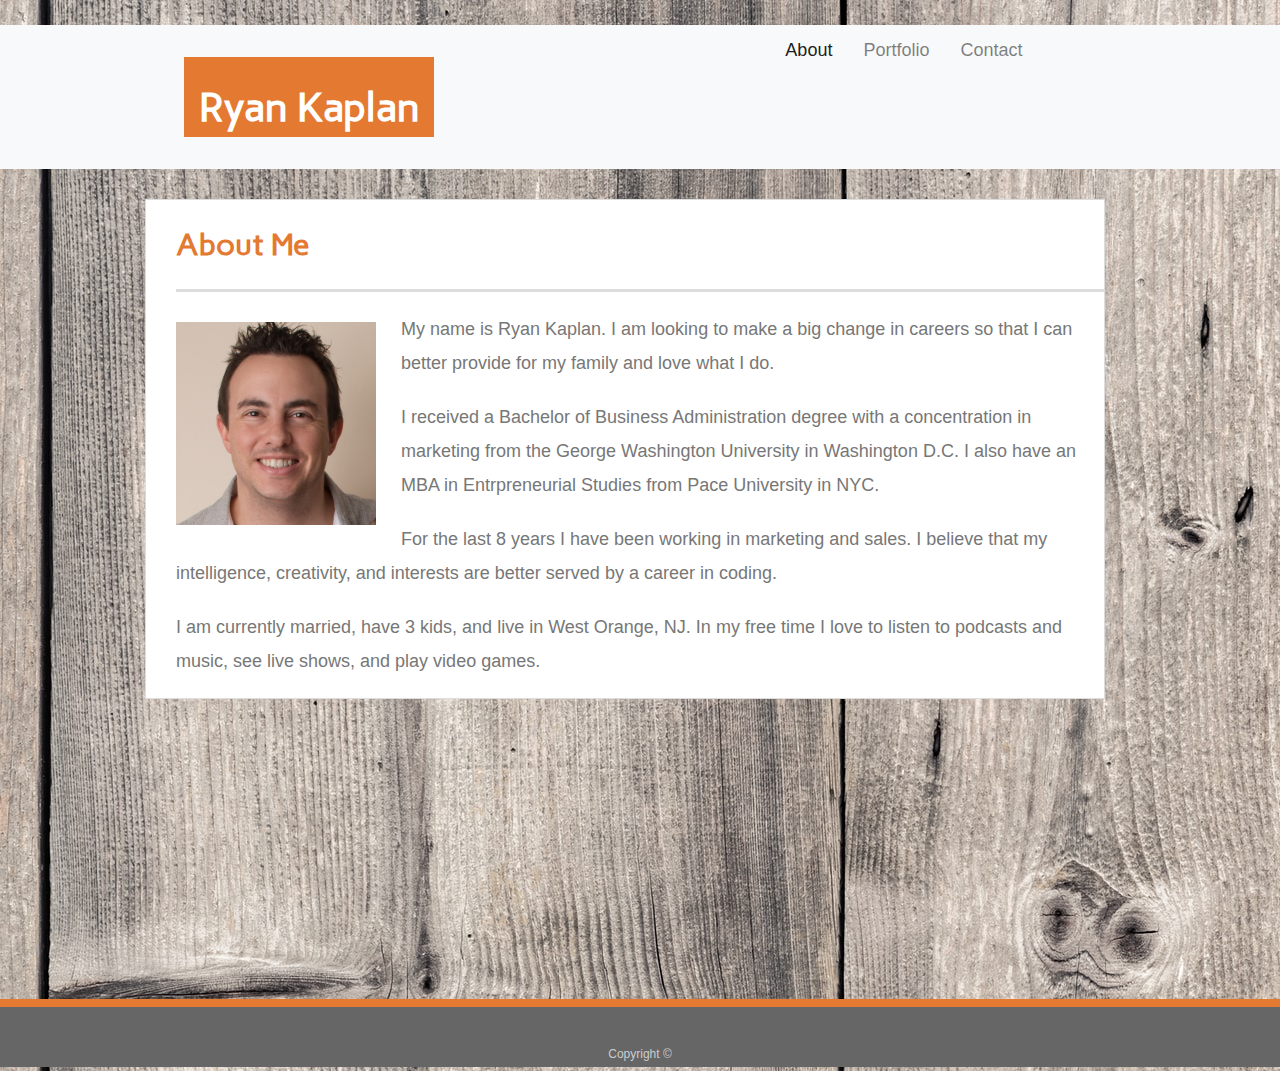
<file: index.html>
<!doctype html>
<html lang="en-us">

<head>
    <meta charset="UTF-8">
    <meta name="viewport" content="width-device-width, initial-scale=1">
    <title>About | Ryan Kaplan</title>
    <script src="https://code.jquery.com/jquery-3.4.1.slim.min.js"
        integrity="sha384-J6qa4849blE2+poT4WnyKhv5vZF5SrPo0iEjwBvKU7imGFAV0wwj1yYfoRSJoZ+n"
        crossorigin="anonymous"></script>
    <script src="https://cdn.jsdelivr.net/npm/popper.js@1.16.0/dist/umd/popper.min.js"
        integrity="sha384-Q6E9RHvbIyZFJoft+2mJbHaEWldlvI9IOYy5n3zV9zzTtmI3UksdQRVvoxMfooAo"
        crossorigin="anonymous"></script>
    <script src="https://stackpath.bootstrapcdn.com/bootstrap/4.4.1/js/bootstrap.min.js"
        integrity="sha384-wfSDF2E50Y2D1uUdj0O3uMBJnjuUD4Ih7YwaYd1iqfktj0Uod8GCExl3Og8ifwB6"
        crossorigin="anonymous"></script>
    <link rel="stylesheet" href="https://maxcdn.bootstrapcdn.com/bootstrap/4.0.0/css/bootstrap.min.css">
    <link rel="stylesheet" type="text/css" href="Assets/css/style.css">
    <link href="https://fonts.googleapis.com/css?family=Carme&display=swap" rel="stylesheet">
</head>

<body>

    <nav class="navbar navbar-expand-lg navbar-light bg-light">
        <div class="container">
            <div class="row">
                <div class="col-md-5 p-4">
                    <a class="navbar-brand" href="index.html" id="logo">Ryan Kaplan</a>
                    <button class="navbar-toggler collapsed" type="button" data-toggle="collapse"
                        data-target="#navbarSupportedContent" aria-controls="navbarSupportedContent"
                        aria-expanded="false" aria-label="Toggle navigation">
                        <span class="navbar-toggler-icon"></span>
                    </button>
                </div>
                <div class="col-md-6">
                </div>
                <div class="col-md-1">
                    <div class="collapse navbar-collapse" id="navbarSupportedContent">
                        <ul class="nav navbar-nav ml-auto flex-nowrap">
                            <li class="nav-item active">
                                <a class="nav-link" href="index.html">About <span class="sr-only">(current)</span></a>
                            </li>
                            <li class="nav-item">
                                <a class="nav-link" href="portfolio.html">Portfolio</a>
                            </li>
                            <li class="nav-item">
                                <a class="nav-link" href="contact.html">Contact</a>
                            </li>
                        </ul>
                    </div>
                </div>
            </div>
        </div>
    </nav>


    <div id="main-container" class="container">
        <div class="row">
            <div class="col-md-12">
                <section class="main-section">
                    <h1 class="pageTitle">About Me</h1>

                    <img src="Assets/images/ryanphoto.jpg" class="auth-image" alt="Your Name">

                    <p>My name is Ryan Kaplan. I am looking to make a big change in careers so that I can better provide
                        for
                        my
                        family and love what I do.</p>

                    <p>I received a Bachelor of Business Administration degree with a concentration in marketing from
                        the
                        George
                        Washington University in Washington D.C. I also have an MBA in Entrpreneurial Studies from Pace
                        University in NYC.</p>

                    <p>For the last 8 years I have been working in marketing and sales. I believe that my intelligence,
                        creativity, and interests are better served by a career in coding.</p>

                    <p id="lastP">I am currently married, have 3 kids, and live in West Orange, NJ. In my free time I
                        love to
                        listen to
                        podcasts and music, see live shows, and play video games.</p>

                </section>
            </div>
        </div>
    </div>

    <footer>
        <div class="container">
            <div class="row">
                <div class="col-md-12">
                    Copyright &copy;
                </div>
            </div>
        </div>
        </div>
    </footer>
</body>

</html>
</file>
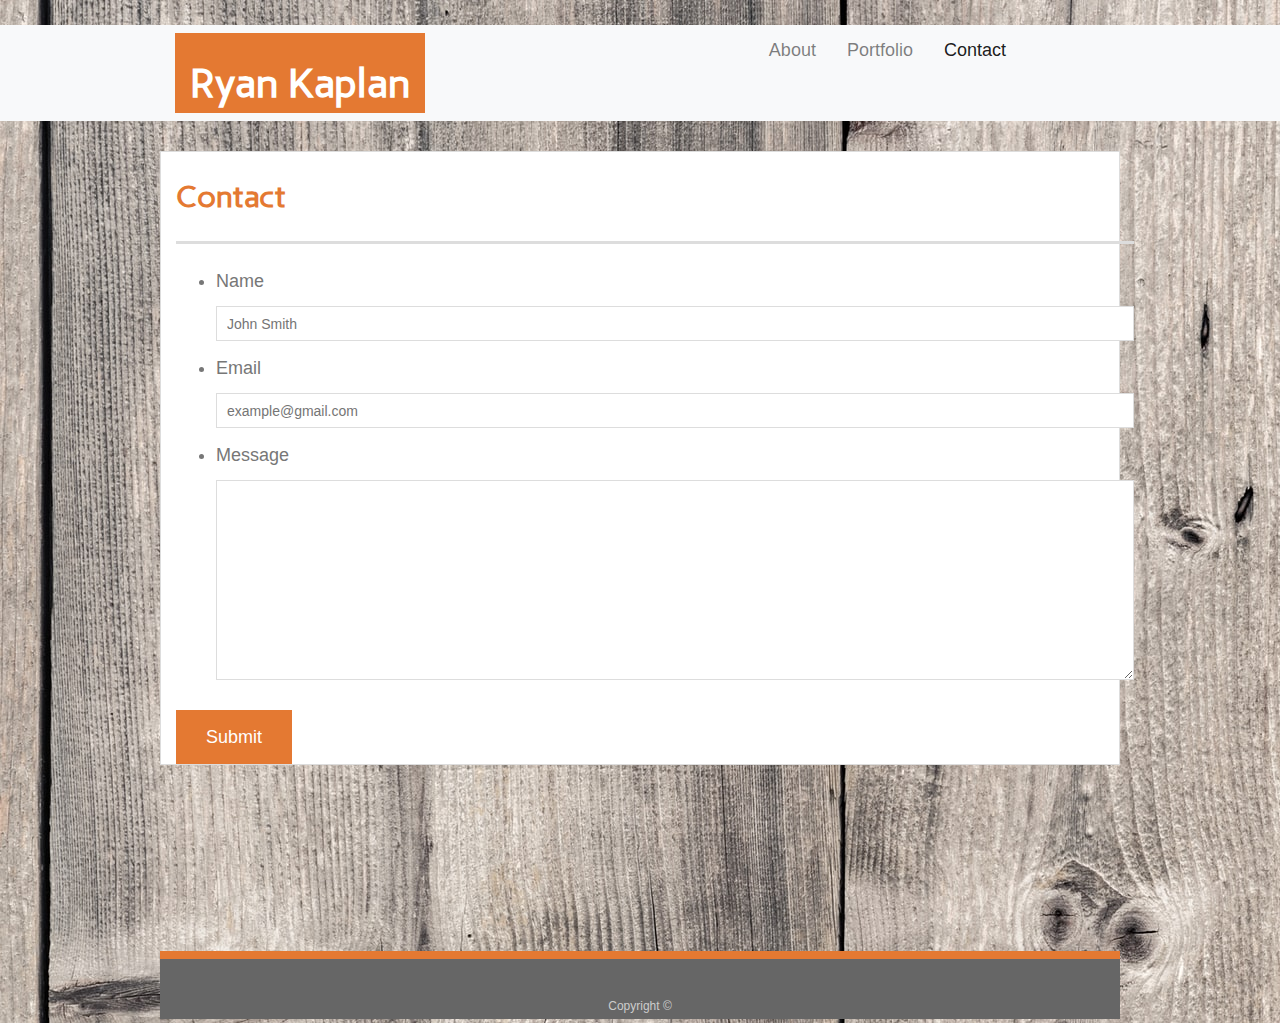
<file: contact.html>
<!doctype html>
<html lang="en-us">

<head>
    <meta charset="UTF-8">
    <meta name="viewport" content="width-device-width, initial-scale=1">
    <title>About | Ryan Kaplan</title>
    <script src="https://code.jquery.com/jquery-3.4.1.slim.min.js"
        integrity="sha384-J6qa4849blE2+poT4WnyKhv5vZF5SrPo0iEjwBvKU7imGFAV0wwj1yYfoRSJoZ+n"
        crossorigin="anonymous"></script>
    <script src="https://cdn.jsdelivr.net/npm/popper.js@1.16.0/dist/umd/popper.min.js"
        integrity="sha384-Q6E9RHvbIyZFJoft+2mJbHaEWldlvI9IOYy5n3zV9zzTtmI3UksdQRVvoxMfooAo"
        crossorigin="anonymous"></script>
    <script src="https://stackpath.bootstrapcdn.com/bootstrap/4.4.1/js/bootstrap.min.js"
        integrity="sha384-wfSDF2E50Y2D1uUdj0O3uMBJnjuUD4Ih7YwaYd1iqfktj0Uod8GCExl3Og8ifwB6"
        crossorigin="anonymous"></script>
    <link rel="stylesheet" href="https://maxcdn.bootstrapcdn.com/bootstrap/4.0.0/css/bootstrap.min.css">
    <link rel="stylesheet" type="text/css" href="Assets/css/style.css">
    <link href="https://fonts.googleapis.com/css?family=Carme&display=swap" rel="stylesheet">
</head>

<body>

    <nav class="navbar navbar-expand-lg navbar-light bg-light">
        <div class="container">
            <div class="row">
                <div class="col-md-5">
                    <a class="navbar-brand" href="index.html" id="logo">Ryan Kaplan</a>
                    <button class="navbar-toggler collapsed" type="button" data-toggle="collapse"
                        data-target="#navbarSupportedContent" aria-controls="navbarSupportedContent"
                        aria-expanded="false" aria-label="Toggle navigation">
                        <span class="navbar-toggler-icon"></span>
                    </button>
                </div>
                <div class="col-md-6">
                </div>
                <div class="col-md-1">
                    <div class="collapse navbar-collapse" id="navbarSupportedContent">
                        <ul class="nav navbar-nav ml-auto flex-nowrap">
                            <li class="nav-item">
                                <a class="nav-link" href="index.html">About</a>
                            </li>
                            <li class="nav-item">
                                <a class="nav-link" href="portfolio.html">Portfolio</a>
                            </li>
                            <li class="nav-item  active">
                                <a class="nav-link" href="contact.html">Contact <span
                                        class="sr-only">(current)</span></a>
                            </li>
                        </ul>
                    </div>
                </div>
            </div>
        </div>
    </nav>
    <div class="container">
        <div class="row">
            <div class="col-md-12">
                <div id="main-container" class="container">
                    <section class="main-section">
                        <div class="container">
                            <div class="row">
                                <div class="col-md-12">
                                    <h1 class="pageTitle">Contact</h1>
                                </div>
                            </div>
                        </div>
                        <form id="contact-form">
                            <ul>
                                <div class="container">
                                    <div class="row">
                                        <div class="col-md-12">
                                            <li>
                                                <label for="name">Name</label>
                                                <input type="text" id="name" name="name" placeholder="John Smith"
                                                    required="required">

                                            </li>
                                        </div>
                                    </div>
                                </div>
                                <div class="container">
                                    <div class="row">
                                        <div class="col-md-12">
                                            <li>
                                                <label for="email">Email</label>
                                                <input type="email" id="email" name="email"
                                                    placeholder="example@gmail.com" required="required">
                                            </li>
                                        </div>
                                    </div>
                                </div>
                                <div class="container">
                                    <div class="row">
                                        <div class="col-md-12">
                                            <li>
                                                <label for="message">Message</label>
                                                <textarea id="message" name="message" required="required"></textarea>
                                            </li>
                                        </div>
                                    </div>
                                </div>
                            </ul>
                            <div class="container">
                                <div class="row">
                                    <div class="col-md-12">
                                        <input type="submit">

                                    </div>
                                </div>
                            </div>
                        </form>
                    </section>


                </div>
            </div>
        </div>


        <footer>
            <div class="container">
                <div class="row">
                    <div class="col-md-12">
                        Copyright &copy;
                    </div>
                </div>
            </div>
    </div>
    </footer>
</body>

</html>
</file>
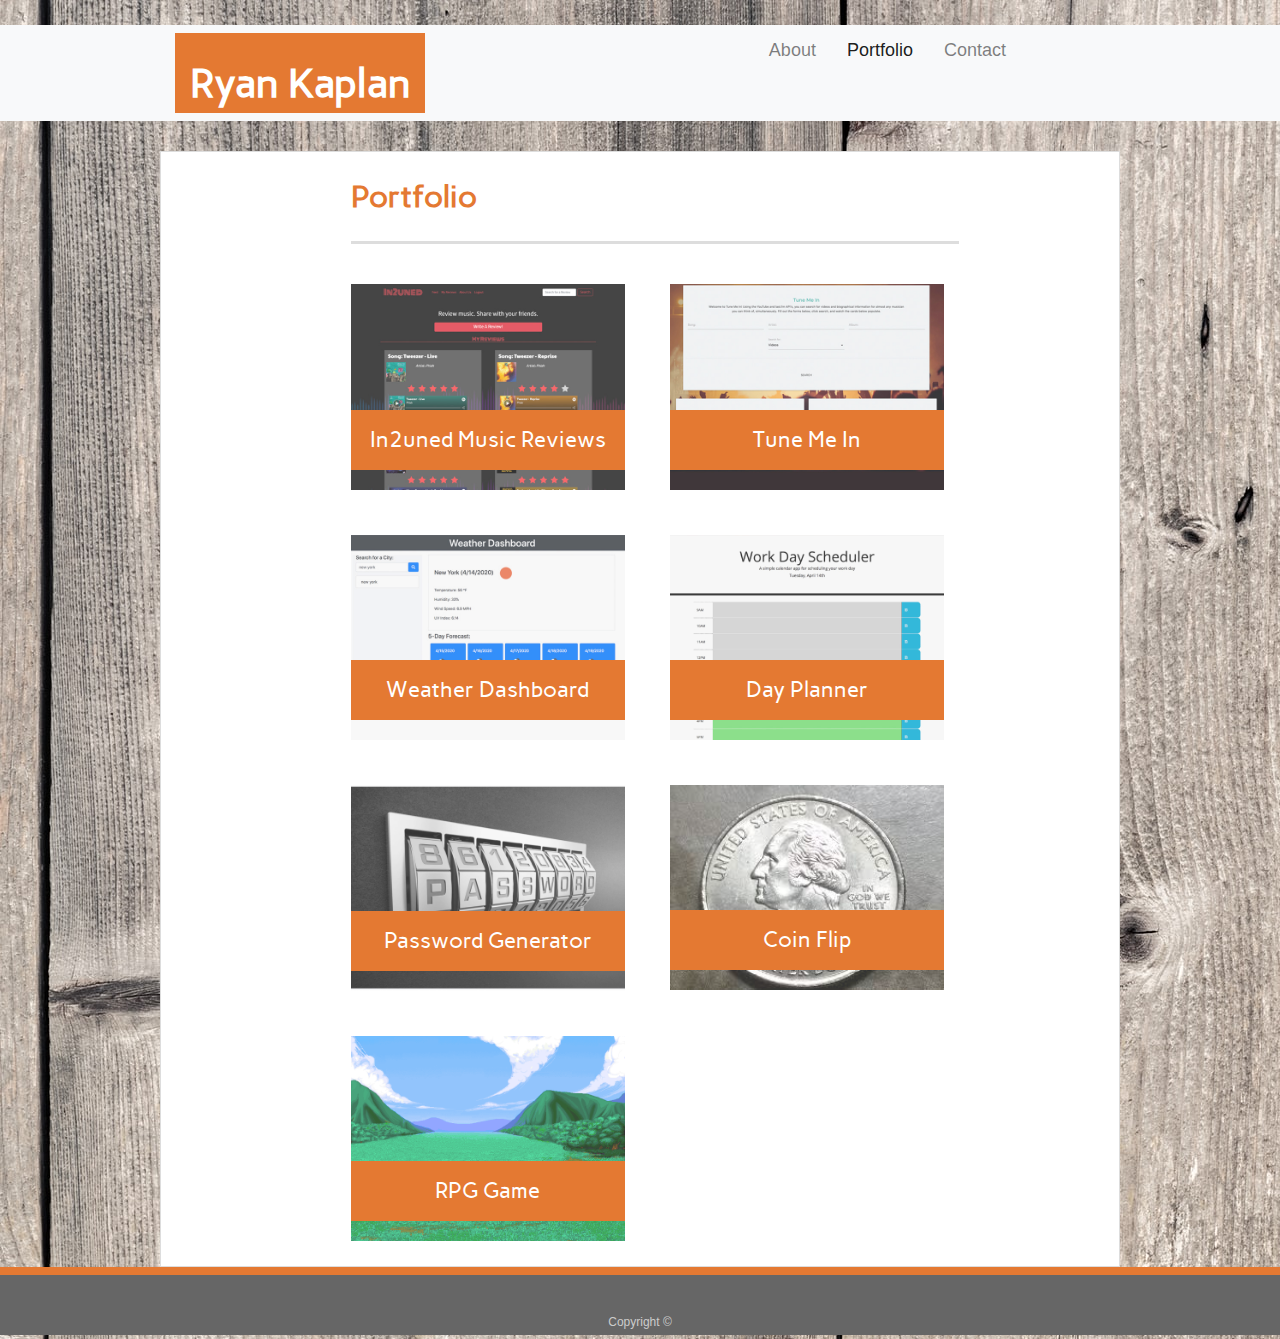
<file: portfolio.html>
<!doctype html>
<html lang="en-us">

<head>
    <meta charset="UTF-8">
    <meta name="viewport" content="width-device-width, initial-scale=1">
    <title>About | Ryan Kaplan</title>
    <script src="https://code.jquery.com/jquery-3.4.1.slim.min.js"
        integrity="sha384-J6qa4849blE2+poT4WnyKhv5vZF5SrPo0iEjwBvKU7imGFAV0wwj1yYfoRSJoZ+n"
        crossorigin="anonymous"></script>
    <script src="https://cdn.jsdelivr.net/npm/popper.js@1.16.0/dist/umd/popper.min.js"
        integrity="sha384-Q6E9RHvbIyZFJoft+2mJbHaEWldlvI9IOYy5n3zV9zzTtmI3UksdQRVvoxMfooAo"
        crossorigin="anonymous"></script>
    <script src="https://stackpath.bootstrapcdn.com/bootstrap/4.4.1/js/bootstrap.min.js"
        integrity="sha384-wfSDF2E50Y2D1uUdj0O3uMBJnjuUD4Ih7YwaYd1iqfktj0Uod8GCExl3Og8ifwB6"
        crossorigin="anonymous"></script>
    <link rel="stylesheet" href="https://maxcdn.bootstrapcdn.com/bootstrap/4.0.0/css/bootstrap.min.css">
    <link rel="stylesheet" type="text/css" href="Assets/css/style.css">
    <link href="https://fonts.googleapis.com/css?family=Carme&display=swap" rel="stylesheet">
</head>

<body>
    <nav class="navbar navbar-expand-lg navbar-light bg-light">
        <div class="container">
            <div class="row">
                <div class="col-md-5">
                    <a class="navbar-brand" href="index.html" id="logo">Ryan Kaplan</a>
                    <button class="navbar-toggler collapsed" type="button" data-toggle="collapse"
                        data-target="#navbarSupportedContent" aria-controls="navbarSupportedContent"
                        aria-expanded="false" aria-label="Toggle navigation">
                        <span class="navbar-toggler-icon"></span>
                    </button>
                </div>
                <div class="col-md-6">
                </div>
                <div class="col-md-1">
                    <div class="collapse navbar-collapse" id="navbarSupportedContent">
                        <ul class="nav navbar-nav ml-auto flex-nowrap">
                            <li class="nav-item">
                                <a class="nav-link" href="index.html">About</a>
                            </li>
                            <li class="nav-item active">
                                <a class="nav-link" href="portfolio.html">Portfolio <span
                                        class="sr-only">(current)</span></a>
                            </li>
                            <li class="nav-item">
                                <a class="nav-link" href="contact.html">Contact</a>
                            </li>
                        </ul>
                    </div>
                </div>
            </div>
        </div>
    </nav>

    <div id="main-container" class="container">

        <section class="main-section">
            <div class="row">
                <div class="col-md-8 ml-auto mr-auto">
                    <h1 class="pageTitle">Portfolio</h1>
                    <div class="row">
                        <div class="col-md-6">
                            <div class="work">
                                <a href="http://quiet-thicket-75299.herokuapp.com/">
                                    <img src="Assets/images/in2uned.jpeg" alt="In2uned">
                                </a>
                                <h3>In2uned Music Reviews</h3>
                            </div>
                        </div>
                        <div class="col-md-6">
                            <div class="work">
                                <a href="https://coreysalva.github.io/tune-me-in/">
                                    <img src="Assets/images/tuneMeIn.jpeg" alt="Tune Me In">
                                </a>
                                <h3>Tune Me In</h3>
                            </div>
                        </div>
                    </div>
                    <div class="row">
                        <div class="col-md-6">
                            <div class="work">
                                <a href="https://kapslock07.github.io/WeatherDashboard/">
                                    <img src="Assets/images/weatherDash.jpeg" alt="Weather Dashboard">
                                </a>
                                <h3>Weather Dashboard</h3>
                            </div>
                        </div>
                        <div class="col-md-6">
                            <div class="work">
                                <a href="https://kapslock07.github.io/WorkDayScheduler/">
                                    <img src="Assets/images/dayPlanner.jpeg" alt="Day Planner">
                                </a>
                                <h3>Day Planner</h3>
                            </div>
                        </div>
                    </div>
                    <div class="row">
                        <div class="col-md-6">
                            <div class="work">
                                <a href="http://kapslock07.github.io/PasswordGenerator/">
                                    <img src="Assets/images/Password-640x480.png" alt="Password Generator">
                                </a>
                                <h3>Password Generator</h3>
                            </div>
                        </div>

                        <div class="col-md-6">
                            <div class="work">
                                <img src="Assets/images/quarter.jpg" alt="Coin Flip">

                                <h3>Coin Flip</h3>
                            </div>
                        </div>
                    </div>
                    <div class="row">
                        <div class="col-md-6">
                            <div class="work">
                                <img src="Assets/images/rpg.png" alt="RPG Game">
                                <h3>RPG Game</h3>
                            </div>
                        </div>
                    </div>
                </div>
        </section>

    </div>

    <footer>
        <div class="container">
            <div class="row">
                <div class="col-md-12">
                    Copyright &copy;
                </div>
            </div>
        </div>
        </div>
    </footer>
</body>

</html>
</file>
<file: Assets/css/style.css>
body {
  font-family: Arial, "Helvetica Neue", Helvetica, sans-serif;
  font-size: 18px;
  line-height: 34px;
  color: #777777;
  background: url("../images/wood_bg.jpg");
}

* {
  box-sizing: border-box;
}

/* general */

.container {
  width: 100%;
  max-width: 960px;
  margin: 0 auto;
  clear: both;
  padding: 0;
}

h1,
h2,
h3,
p {
  margin-bottom: 20px;
}

#lastP {
  padding-bottom: 20px;
}
.pageTitle {
margin-top: 20px;
}

p:last-child {
  margin-bottom: 0;
}

h1,
h2,
h3 {
  font-family: 'Carme', sans-serif;
  font-weight: 700;
  color: #e47932;
}

h1 {
  padding-bottom: 20px;
  font-size: 30px;
  line-height: 49px;
  border-bottom: 3px solid #dddddd;
}

h2,
h3 {
  font-size: 22px;
}

/* header */

#masthead {
  position: fixed;
  z-index: 99;
  width: 100%;
  margin: 0 0 30px;
  overflow: auto;
  color: #ffffff;
  background: #ffffff;
  border-bottom: 2px solid #cccccc;
}

#logo {
  float: left;
  width: 250px;
  height: 80px;
  font-family: 'Carme', sans-serif;
  font-size: 40px;
  font-weight: 700;
  line-height: 90px;
  color: #ffffff;
  text-decoration: none;
  background: #e47932;
}

nav {
 
  margin-top: 25px;
}

nav a {
  display: inline-block;
  padding-left: 15px;
  margin-left: 15px;
  line-height: 18px;
  color: #999;
  text-decoration: none;
  border-left: 1px solid #efefef;
}

nav a:first-child {
  border-left: 0 none;
}

/* footer */

footer {
  padding: 30px 0;
  clear: both;
  font-size: 12px;
  color: #ffffff;
  color: #cccccc;
  text-align: center;
  background: #666666;
  border-top: 8px solid #e47932;
  height: 50px;
}

h3, h2 {
  padding-bottom: 20px;
  margin-bottom: 15px;
  line-height: 22px;
  border-bottom: 2px solid #eeeeee;
}

/* main */

#main-container {
  padding-top: 30px;
  min-height: calc(100vh - 70px);
}

.main-section {
  float: left;
  width: 100%;
  max-width: 960px;
  padding-left: 30px;
  margin-bottom: 0 0 40px;
  background: #ffffff;
  border: 1px solid #dddddd;
}

/* portfolio page */

.work {
  position: relative;
  float: left;
  width: 274px;
  margin: 20px 0 25px;
  overflow: auto;
}

.work:nth-child(even) {
  margin-right: 40px;
}

.work img {
  width: 100%;
  border: 0 none;
  opacity: 0.8;
}

.work h3 {
  position: absolute;
  bottom: 20px;
  width: 100%;
  padding: 15px;
  margin-bottom: 0;
  font-weight: 300;
  line-height: 30px;
  color: #ffffff;
  text-align: center;
  background: #e47932;
  border-bottom: 0;
}

.auth-image {
  float: left;
  width: 200px;
  height: auto;
  margin-top: 10px;
  margin-right: 25px;
}

/* contact page */

#contact-form ul {
  margin-bottom: 20px;
}

#contact-form li {
  margin-bottom: 10px;
}

label,
input[type=text],
input[type=email],
textarea {
  display: block;
  width: 100%;
}

input[type=text],
input[type=email],
textarea {
  height: 35px;
  padding: 0 10px;
  font-size: 14px;
  border: 1px solid #dddddd;
}

textarea {
  height: 200px;
}

input[type=submit] {
  padding: 10px 30px;
  font-size: 18px;
  color: #ffffff;
  cursor: pointer;
  background: #e47932;
  border: 0 none;
}

.col-md-12 {
  padding: 0
}
</file>
